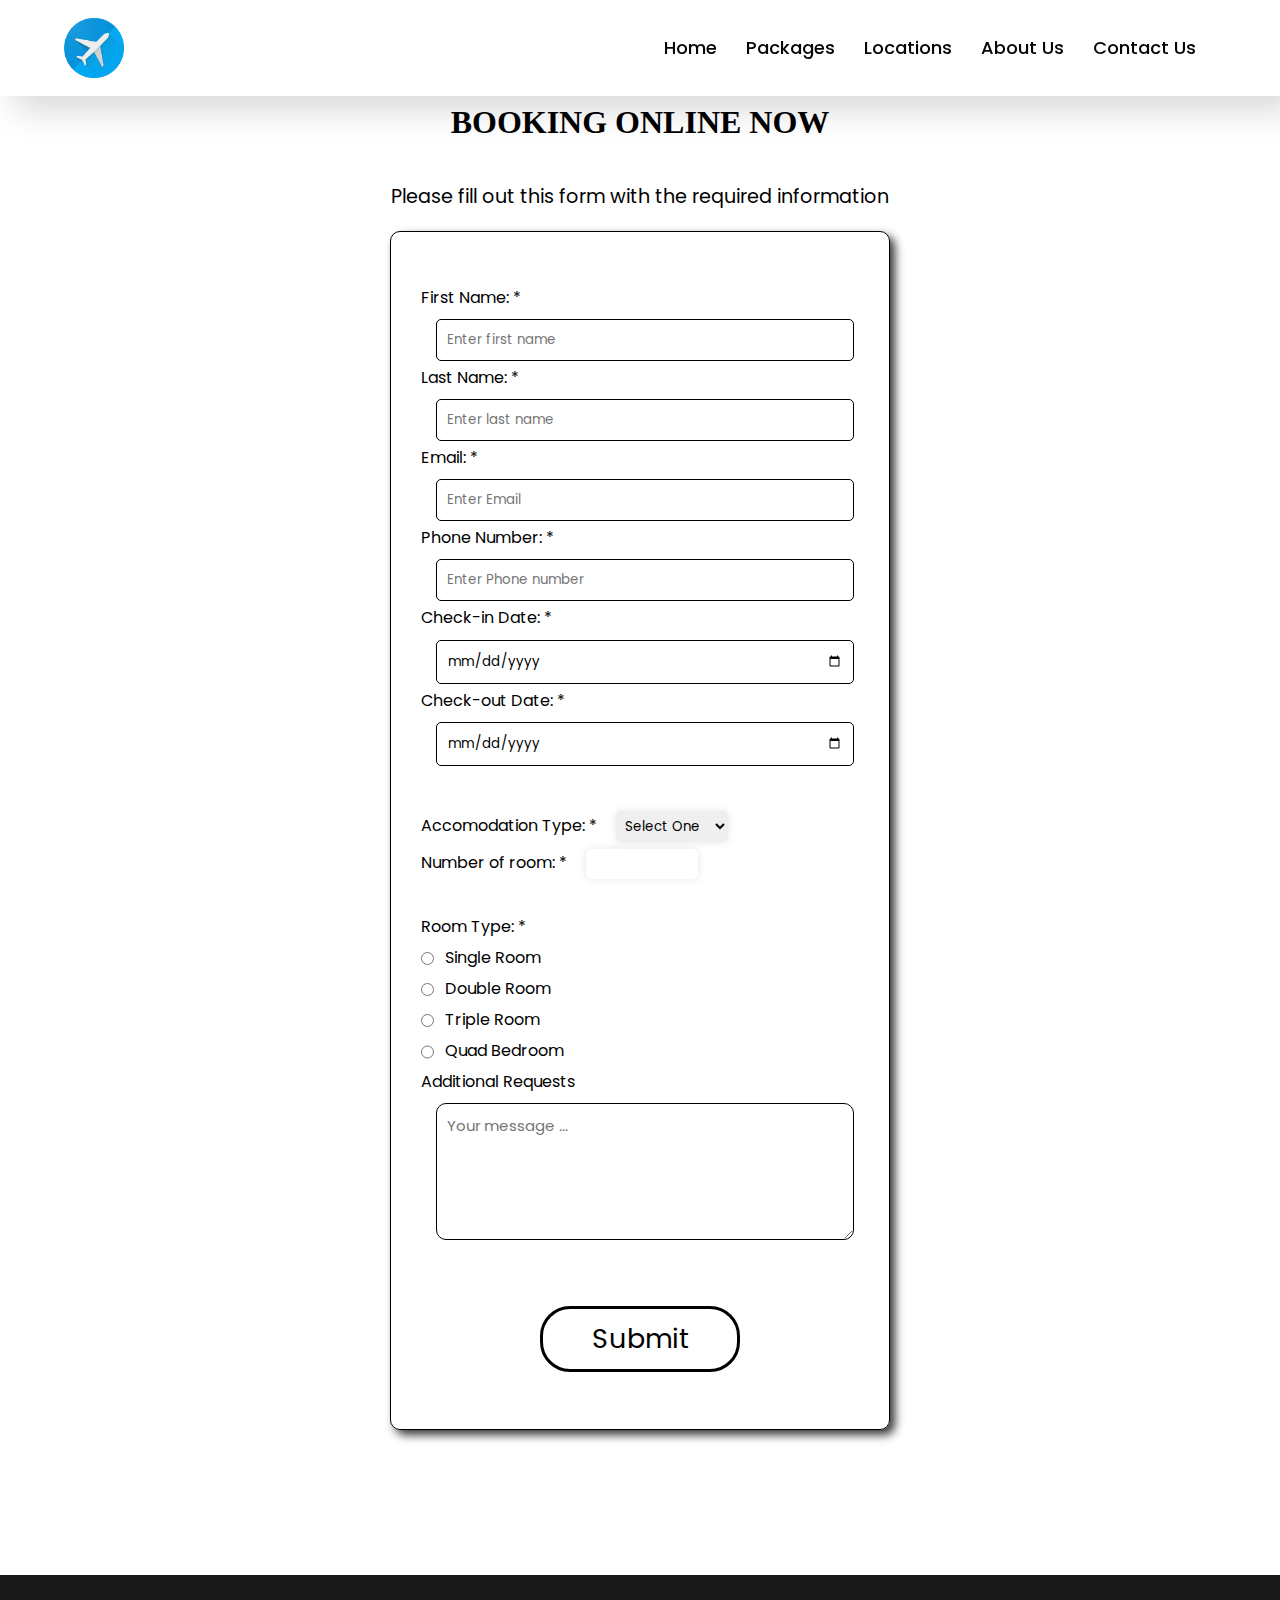
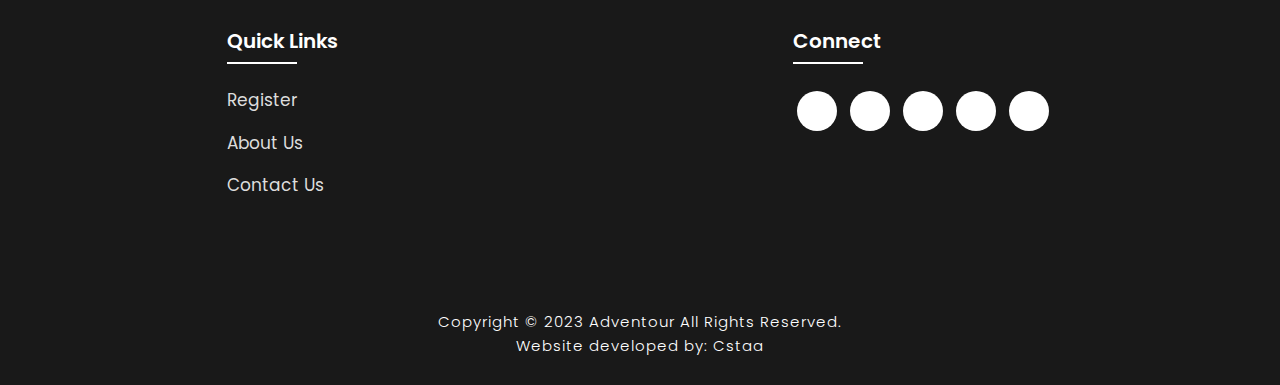
<file: booking.html>
<!DOCTYPE html>
<html lang="en">

<head>
    <meta charset="UTF-8" />
    <meta http-equiv="X-UA-Compatible" content="IE=edge" />
    <meta name="viewport" content="width=device-width, initial-scale=1.0" />
    <title>Register Here</title>
    <link rel="icon" href="logo.png" />
    <link rel="stylesheet" type="text/css" href="style.css" />
    <link rel="stylesheet" type="text/css" href="booking.css" />
    <link rel="preconnect" href="https://fonts.googleapis.com" />
    <link rel="preconnect" href="https://fonts.gstatic.com" crossorigin />
    <link
        href="https://fonts.googleapis.com/css2?family=Paytone+One&family=Poppins:wght@100;200;300;400;500;600;700;800;900&display=swap"
        rel="stylesheet" />
</head>

<body>
    <div>
        <nav>
            <img src="logo.png" class="logo" alt="Logo" title="FirstFlight Travels">
            <ul class="navbar">
                <li>
                    <a href="index.html">Home</a>
                    <a href="index.html">Packages</a>
                    <a href="index.html">Locations</a>
                    <a href="info.html">About Us</a>
                    <a href="contact.html">Contact Us</a>
                </li>
            </ul>
        </nav>
    </div>

    <div class="booking">
        <h1>Booking Online Now</h1>
        <p>Please fill out this form with the required information</p>
        <form action="">
            <fieldset>
                <label>First Name: *
                    <input type="text" class="data" name="firstname" placeholder="Enter first name" required /></label>
                <label>Last Name: *
                    <input type="text" name="lastname" placeholder="Enter last name" required />
                </label>
                <label>Email: *
                    <input type="email" name="email" placeholder="Enter Email" required />
                </label>
                <label>Phone Number: *
                    <input type="text" name="phone" placeholder="Enter Phone number" required />
                </label>

                <label>Check-in Date: *
                    <input type="date" name="check-in-date" required />
                </label>
                <label>Check-out Date: *
                    <input type="date" name="check-out-date" required />
                </label>
            </fieldset>
            <fieldset>
                <label> Accomodation Type: *
                    <select name="accomodation" id="accomodation">
                        <option value="">Select One</option>
                        <option value="1">Hotel</option>
                        <option value="2">Self-Catered</option>
                        <option value="3">Hostel</option>
                        <option value="4">Guesthouse</option>
                    </select>
                </label><br>

                <label>Number of room: * <input type="number" name="age" min="1" max="120" class="room" /><br><br>
                    <label>Room Type: * <br>
                        <label>
                            <input type="radio" name="room-type" class="inline" /> Single Room
                        </label><br>
                        <label>
                            <input type="radio" name="room-type" class="inline" /> Double Room
                        </label><br>
                        <label>
                            <input type="radio" name="room-type" class="inline" /> Triple Room
                        </label><br>
                        <label>
                            <input type="radio" name="room-type" class="inline" /> Quad Bedroom
                        </label>
                    </label>
                </label><br>

                <label>Additional Requests
                    <textarea name="additional" rows="5" cols="30" placeholder="Your message ..."></textarea>
                </label>
            </fieldset>
            <input type="submit" value="Submit" ONCLICK="alert('Booked successfully! \nEnjoy your journey')" class="submit-btn" />
           
        </form>
    </div>
       
</body>

<section class="footer">
    <div class="foot">
        <div class="footer-content">
            <div class="footlinks">
                <h4>Quick Links</h4>
                <ul>
                    <li><a href="booking.html">Register</a></li>
                    <li><a href="info.html">About Us</a></li>
                    <li><a href="contact.html">Contact Us</a></li>
                </ul>
            </div>

            <div class="footlinks">
                <h4>Connect</h4>
                <div class="social">
                    <a href="https://www.facebook.com/chesdabi.chesdabi/?locale=id_ID" target="_blank"><i
                        class='bx bxl-facebook'></i></a>
                    <a href="https://www.instagram.com/csta13._/" target="_blank"><i
                        class='bx bxl-instagram'></i></a>
                    <a href="https://twitter.com/AbiiYT3" target="_blank"><i class='bx bxl-twitter'></i></a>
                    <a href="https://www.linkedin.com/in/cstaa/" target="_blank"><i
                        class='bx bxl-linkedin'></i></a>
                    <a href="https://github.com/Cstaa" target="_blank"><i class='bx bxl-github'></i></a>
                </div>
            </div>

        </div>
    </div>

    <div class="end">
        <p>Copyright © 2023 Adventour All Rights Reserved.<br>Website developed by: Cstaa</p>
    </div>
</section>

<script>
    let calendar = document.querySelector('.calendar')

    const month_names = ['January', 'February', 'March', 'April', 'May', 'June', 'July', 'August', 'September', 'October', 'November', 'December']

    isLeapYear = (year) => {
        return (year % 4 === 0 && year % 100 !== 0 && year % 400 !== 0) || (year % 100 === 0 && year % 400 === 0)
    }

    getFebDays = (year) => {
        return isLeapYear(year) ? 29 : 28
    }

    generateCalendar = (month, year) => {

        let calendar_days = calendar.querySelector('.calendar-days')
        let calendar_header_year = calendar.querySelector('#year')

        let days_of_month = [31, getFebDays(year), 31, 30, 31, 30, 31, 31, 30, 31, 30, 31]

        calendar_days.innerHTML = ''

        let currDate = new Date()
        if (month > 11 || month < 0) month = currDate.getMonth()
        if (!year) year = currDate.getFullYear()

        let curr_month = `${month_names[month]}`
        month_picker.innerHTML = curr_month
        calendar_header_year.innerHTML = year

        let first_day = new Date(year, month, 1)

        for (let i = 0; i <= days_of_month[month] + first_day.getDay() - 1; i++) {
            let day = document.createElement('div')
            if (i >= first_day.getDay()) {
                day.classList.add('calendar-day-hover')
                day.innerHTML = i - first_day.getDay() + 1
                day.innerHTML += `<span></span>
                                <span></span>
                                <span></span>
                                <span></span>`
                if (i - first_day.getDay() + 1 === currDate.getDate() && year === currDate.getFullYear() && month === currDate.getMonth()) {
                    day.classList.add('curr-date')
                }
            }
            calendar_days.appendChild(day)
        }
    }

    let month_list = calendar.querySelector('.month-list')

    month_names.forEach((e, index) => {
        let month = document.createElement('div')
        month.innerHTML = `<div data-month="${index}">${e}</div>`
        month.querySelector('div').onclick = () => {
            month_list.classList.remove('show')
            curr_month.value = index
            generateCalendar(index, curr_year.value)
        }
        month_list.appendChild(month)
    })

    let month_picker = calendar.querySelector('#month-picker')

    month_picker.onclick = () => {
        month_list.classList.add('show')
    }

    let currDate = new Date()

    let curr_month = {
        value: currDate.getMonth()
    }
    let curr_year = {
        value: currDate.getFullYear()
    }

    generateCalendar(curr_month.value, curr_year.value)

    document.querySelector('#prev-year').onclick = () => {
        --curr_year.value
        generateCalendar(curr_month.value, curr_year.value)
    }

    document.querySelector('#next-year').onclick = () => {
        ++curr_year.value
        generateCalendar(curr_month.value, curr_year.value)
    }
</script>

<script>
    var slideIndex = 1;
    showDivs(slideIndex);

    function plusDivs(n) {
        showDivs(slideIndex += n);
    }

    function showDivs(n) {
        var i;
        var x = document.getElementsByClassName("mySlides");
        if (n > x.length) {
            slideIndex = 1
        }
        if (n < 1) {
            slideIndex = x.length
        }
        for (i = 0; i < x.length; i++) {
            x[i].style.display = "none";
        }
        x[slideIndex - 1].style.display = "block";
    }
</script>
</body>

</html>
</file>
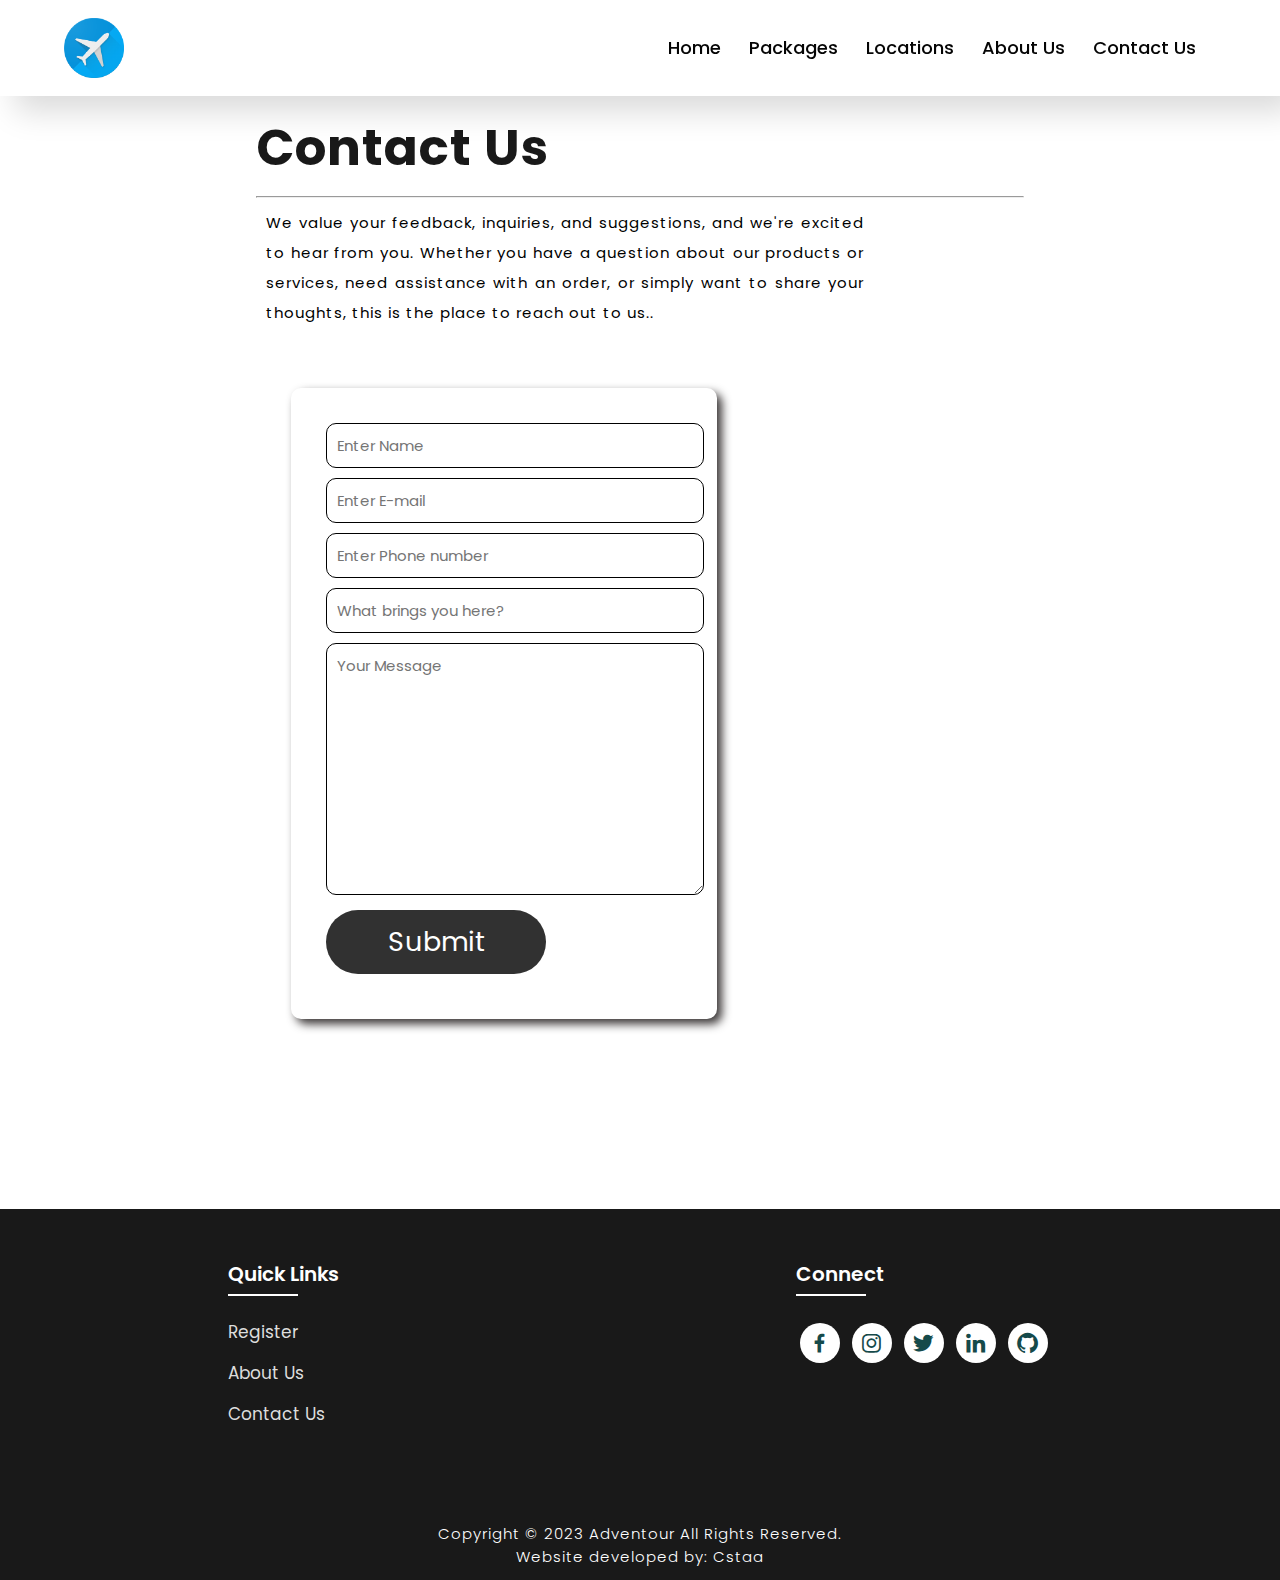
<file: contact.html>
<!DOCTYPE html>
<html lang="en">

<head>
    <meta charset="UTF-8">
    <meta http-equiv="X-UA-Compatible" content="IE=edge">
    <meta name="viewport" content="width=device-width, initial-scale=1.0">
    <title>Contact Us</title>
    <link rel="icon" href="logo.png">
    <link rel="stylesheet" type="text/css" href="style.css">
    <link rel="preconnect" href="https://fonts.googleapis.com">
    <link rel="preconnect" href="https://fonts.gstatic.com" crossorigin>
    <link
        href="https://fonts.googleapis.com/css2?family=Paytone+One&family=Poppins:wght@100;200;300;400;500;600;700;800;900&display=swap"
        rel="stylesheet">
    <link rel="stylesheet" href="https://unpkg.com/boxicons@latest/css/boxicons.min.css">

</head>

<body class="contactbody">
    <nav>
        <img src="logo.png" class="logo" alt="Logo" title="FirstFlight Travels">

        <ul class="navbar">
            <li>
                <a href="index.html">Home</a>
                <a href="index.html">Packages</a>
                <a href="index.html">Locations</a>
                <a href="info.html">About Us</a>
                <a href="contact.html">Contact Us</a>
            </li>
        </ul>

    </nav>

    <section class="contact">
        <h1>Contact <span>Us</span></h1>
        <hr>
        <p>We value your feedback, inquiries, and suggestions, and we're excited to hear from you. Whether you have
            a question about our products or services, need assistance with an order, or simply want to share your
            thoughts, this is the place to reach out to us..</p>
        <div class="contact-form">

            <form action="">
                <input type="text" name="myname" placeholder="Enter Name" required>
                <input type="email" name="email" placeholder="Enter E-mail" required>
                <input type="text" name="phone" placeholder="Enter Phone number" required>
                <input type="text" name="subject" placeholder="What brings you here?" required>
                <textarea name="message" cols="30" rows="10" placeholder="Your Message" required></textarea>
                <input type="submit" value="Submit" ONCLICK="alert('Thank you! \nYour response was submitted')" class="submit-btn">
            </form>
        </div>

    </section>

    <section class="footer">
        <div class="foot">
            <div class="footer-content">

                <div class="footlinks">
                    <h4>Quick Links</h4>
                    <ul>
                        <li><a href="booking.html">Register</a></li>
                        <li><a href="info.html">About Us</a></li>
                        <li><a href="contact.html">Contact Us</a></li>
                    </ul>
                </div>

                <div class="footlinks">
                    <h4>Connect</h4>
                    <div class="social">
                        <a href="https://www.facebook.com/chesdabi.chesdabi/?locale=id_ID" target="_blank"><i
                            class='bx bxl-facebook'></i></a>
                        <a href="https://www.instagram.com/csta13._/" target="_blank"><i
                            class='bx bxl-instagram'></i></a>
                        <a href="https://twitter.com/AbiiYT3" target="_blank"><i class='bx bxl-twitter'></i></a>
                        <a href="https://www.linkedin.com/in/cstaa/" target="_blank"><i
                            class='bx bxl-linkedin'></i></a>
                        <a href="https://github.com/Cstaa" target="_blank"><i class='bx bxl-github'></i></a>
                    </div>
                </div>

            </div>
        </div>

        <div class="end">
            <p>Copyright © 2023 Adventour All Rights Reserved.<br>Website developed by: Cstaa</p>
        </div>
    </section>

</body>

</html>
</file>
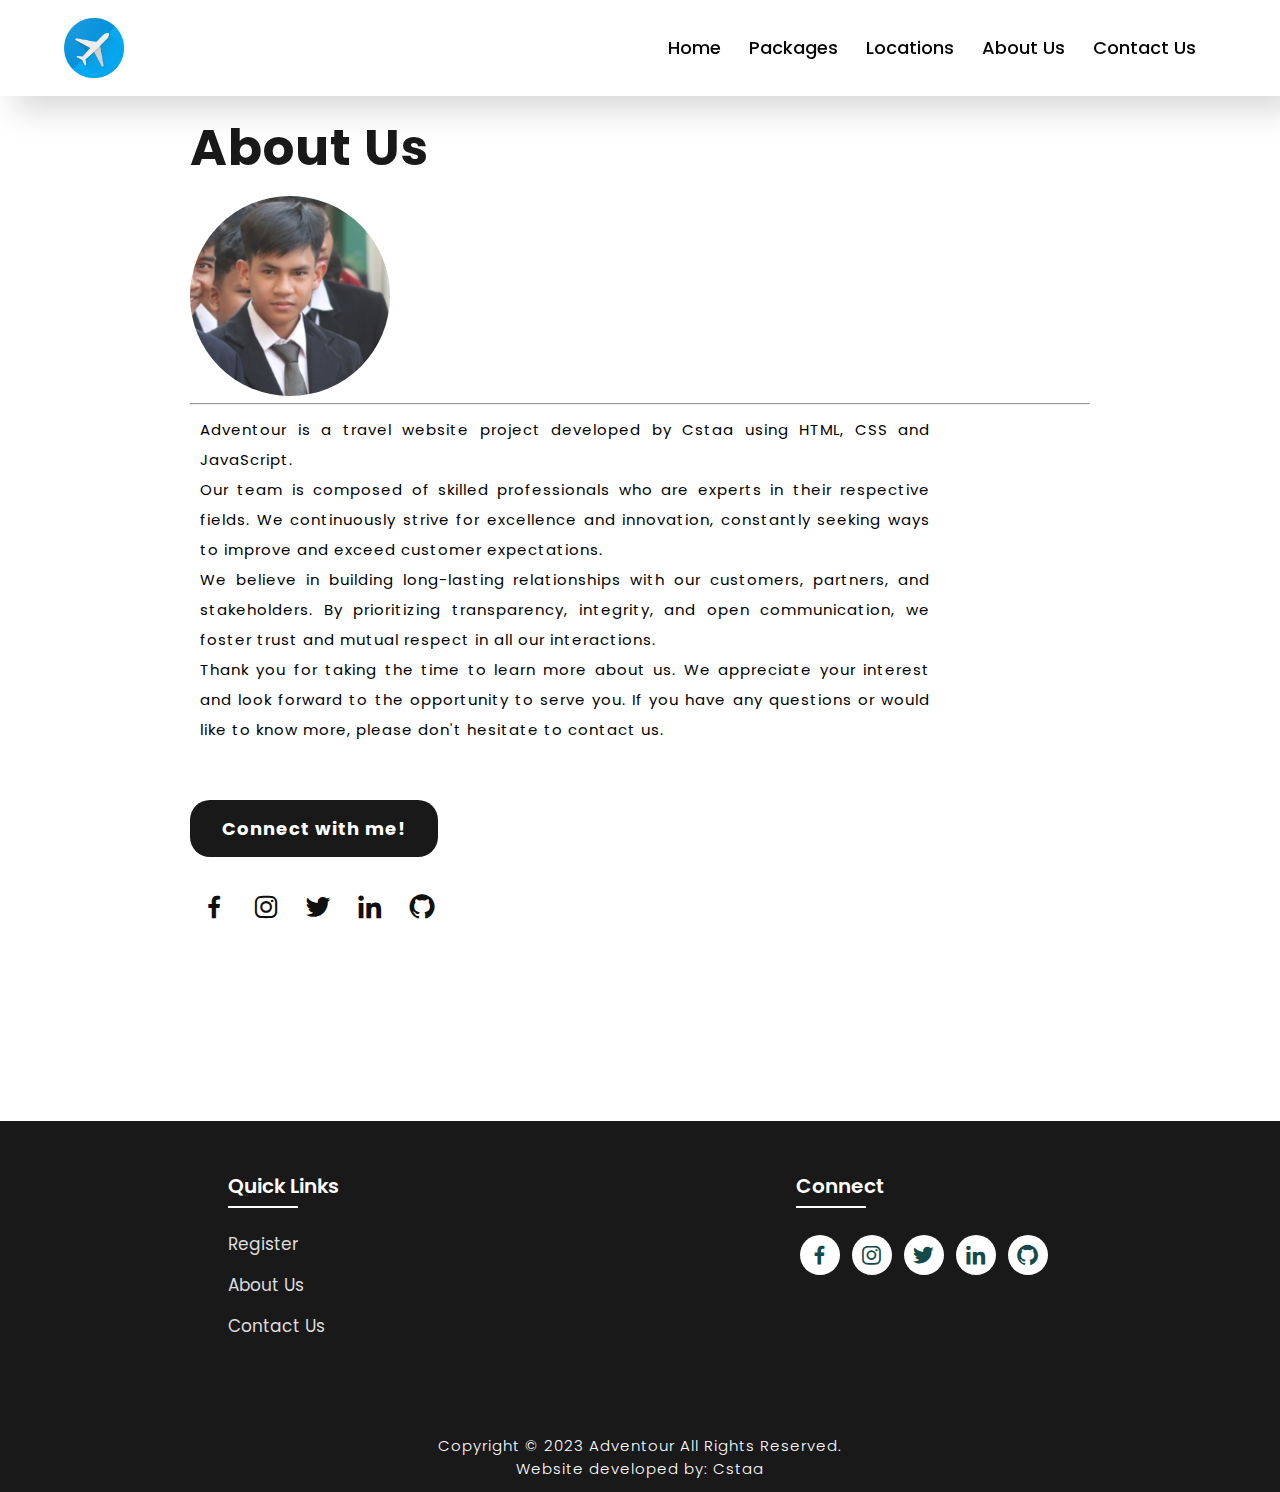
<file: info.html>
<!DOCTYPE html>
<html lang="en">

<head>
    <meta charset="UTF-8">
    <meta http-equiv="X-UA-Compatible" content="IE=edge">
    <meta name="viewport" content="width=device-width, initial-scale=1.0">
    <title>About Us</title>
    <link rel="icon" href="logo.png">
    <link rel="stylesheet" type="text/css" href="style.css">
    <link rel="preconnect" href="https://fonts.googleapis.com">
    <link rel="preconnect" href="https://fonts.gstatic.com" crossorigin>
    <link
        href="https://fonts.googleapis.com/css2?family=Paytone+One&family=Poppins:wght@100;200;300;400;500;600;700;800;900&display=swap"
        rel="stylesheet">
    <link rel="stylesheet" href="https://unpkg.com/boxicons@latest/css/boxicons.min.css">

</head>

<body class="aboutbody">
    <nav>
        <img src="logo.png" class="logo" alt="Logo" title="FirstFlight Travels">

        <ul class="navbar">
            <li>
                <a href="index.html">Home</a>
                <a href="index.html">Packages</a>
                <a href="index.html">Locations</a>
                <a href="info.html">About Us</a>
                <a href="contact.html">Contact Us</a>
            </li>
        </ul>
    </nav>

    <section class="about">
        <div class="main">
            <div class="abt-text">
                <h1>About <span>Us</span></h1>
                <img src="New Project 29 [2C1334A].png" alt="Admin">
                <hr>
                <p>Adventour is a travel website project developed by Cstaa using HTML, CSS and JavaScript.<br>
                    Our team is composed of skilled professionals who are experts in their respective fields. We
                    continuously
                    strive for excellence and innovation, constantly seeking ways to improve and exceed customer
                    expectations. <br>
                    We believe in building long-lasting relationships with our customers, partners, and stakeholders. By
                    prioritizing transparency, integrity, and open communication, we foster trust and mutual respect in
                    all our interactions.
                    <br>
                    Thank you for taking the time to learn more about us. We appreciate your interest and look forward
                    to the opportunity to serve you. If you have any questions or would like to know more, please don't
                    hesitate to contact us.
                </p>
                <a href="https://www.linkedin.com/in/amit-kumar-singh-475b36212/" class="connectbtn"
                    target="_blank">Connect with me!</a>

                <div class="connect-section">

                    <div class="social-icons">
                        <a href="https://www.facebook.com/chesdabi.chesdabi/?locale=id_ID" target="_blank"><i
                            class='bx bxl-facebook'></i></a>
                        <a href="https://www.instagram.com/csta13._/" target="_blank"><i
                            class='bx bxl-instagram'></i></a>
                        <a href="https://twitter.com/AbiiYT3" target="_blank"><i class='bx bxl-twitter'></i></a>
                        <a href="https://www.linkedin.com/in/cstaa/" target="_blank"><i
                            class='bx bxl-linkedin'></i></a>
                        <a href="https://github.com/Cstaa" target="_blank"><i class='bx bxl-github'></i></a>
                    </div>

                </div>
            </div>
        </div>
    </section>

    <section class="footer">
        <div class="foot">
            <div class="footer-content">

                <div class="footlinks">
                    <h4>Quick Links</h4>
                    <ul>
                        <li><a href="booking.html">Register</a></li>
                        <li><a href="info.html">About Us</a></li>
                        <li><a href="contact.html">Contact Us</a></li>
                    </ul>
                </div>

                <div class="footlinks">
                    <h4>Connect</h4>
                    <div class="social">
                        <a href="https://www.facebook.com/chesdabi.chesdabi/?locale=id_ID" target="_blank"><i
                            class='bx bxl-facebook'></i></a>
                        <a href="https://www.instagram.com/csta13._/" target="_blank"><i
                            class='bx bxl-instagram'></i></a>
                        <a href="https://twitter.com/AbiiYT3" target="_blank"><i class='bx bxl-twitter'></i></a>
                        <a href="https://www.linkedin.com/in/cstaa/" target="_blank"><i
                            class='bx bxl-linkedin'></i></a>
                    <a href="https://github.com/Cstaa" target="_blank"><i class='bx bxl-github'></i></a>
                    </div>
                </div>

            </div>
        </div>

        <div class="end">
            <p>Copyright © 2023 Adventour All Rights Reserved.<br>Website developed by: Cstaa</p>
        </div>
    </section>

</body>

</html>
</file>
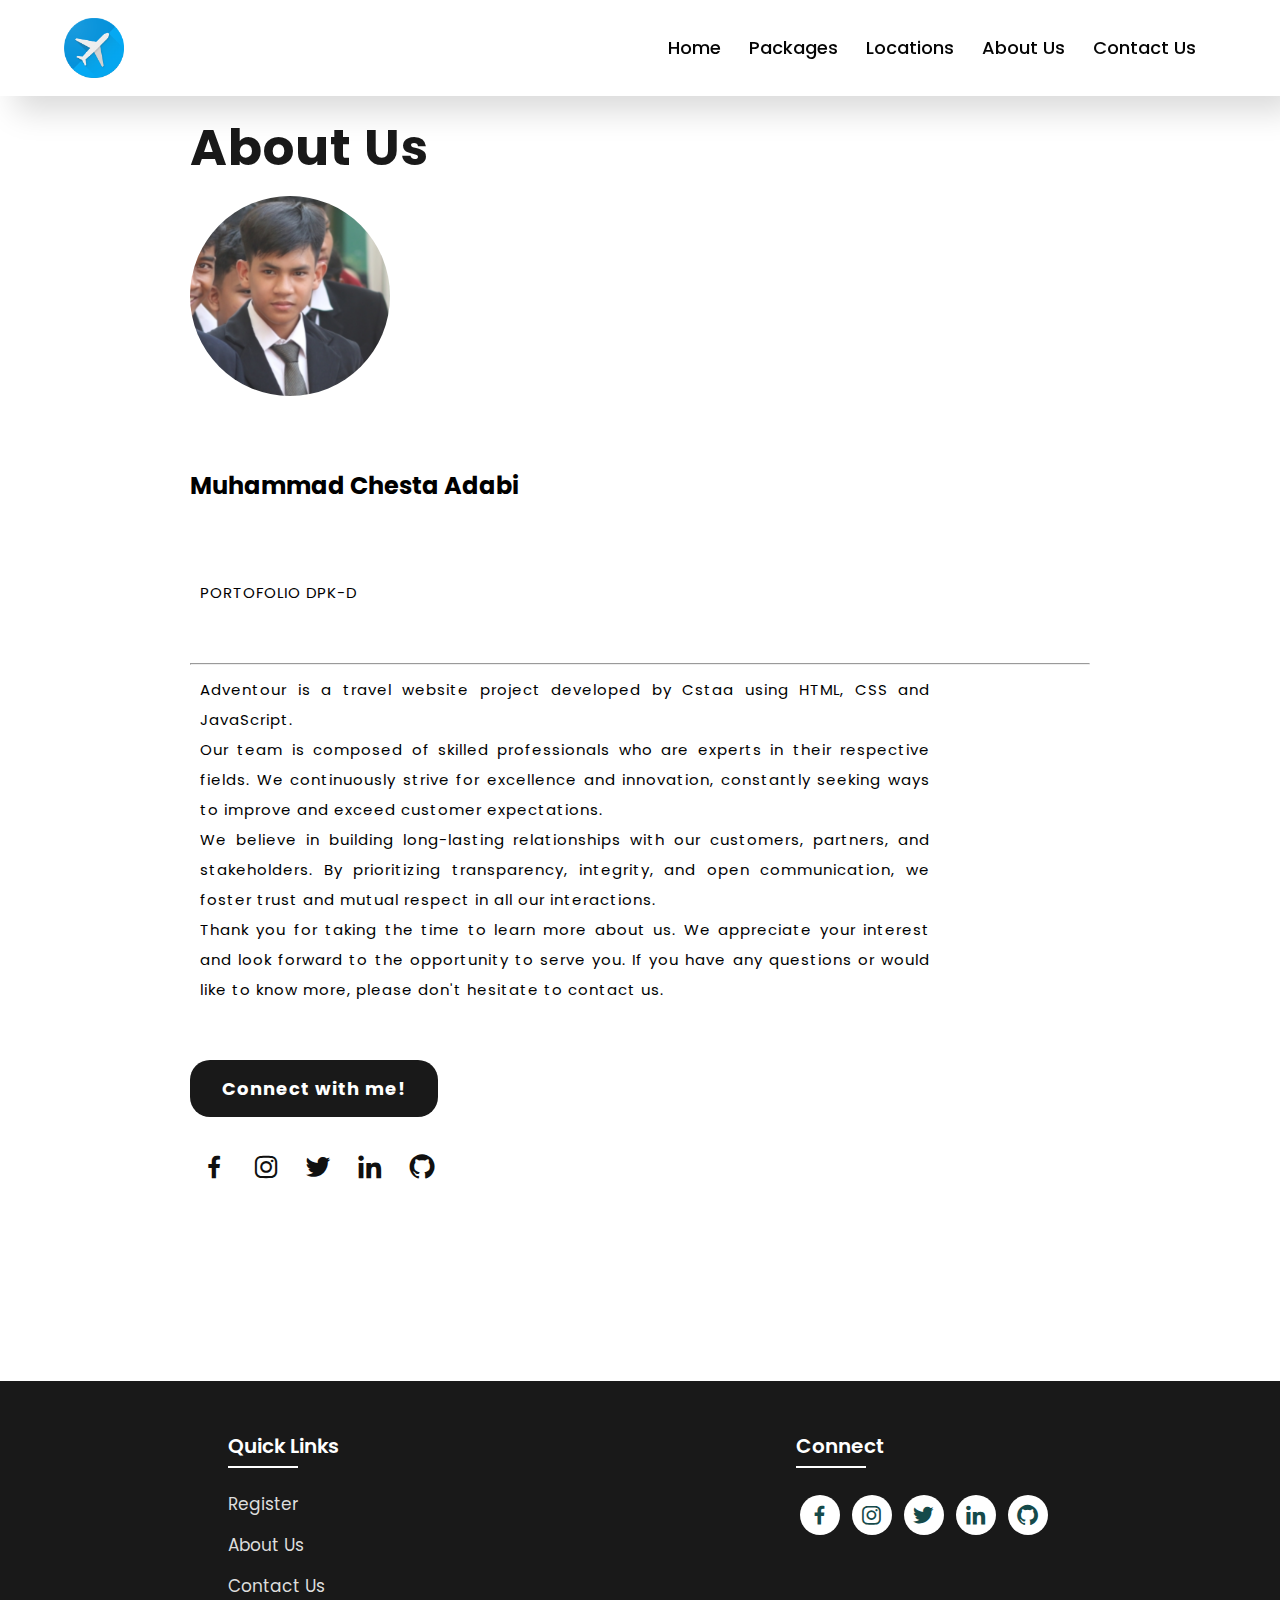
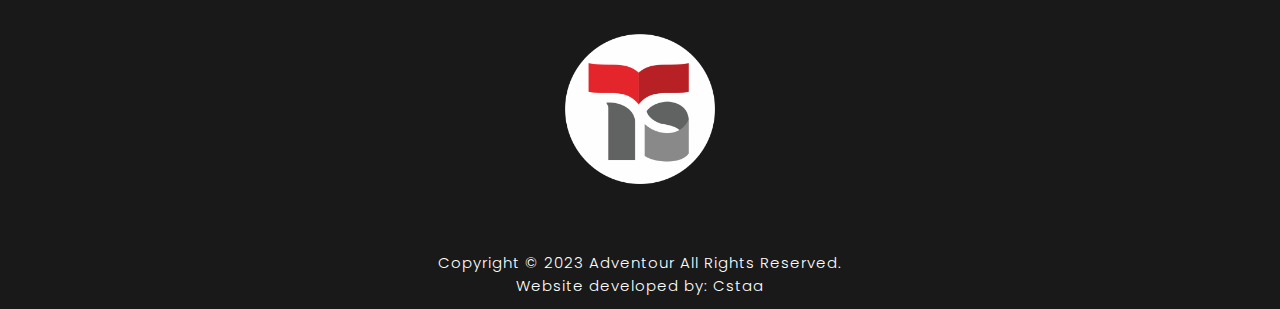
<file: locations.html>
<!DOCTYPE html>
<html lang="en">

<head>
    <meta charset="UTF-8">
    <meta http-equiv="X-UA-Compatible" content="IE=edge">
    <meta name="viewport" content="width=device-width, initial-scale=1.0">
    <title>About Us</title>
    <link rel="icon" href="logo.png">
    <link rel="stylesheet" type="text/css" href="style.css">
    <link rel="preconnect" href="https://fonts.googleapis.com">
    <link rel="preconnect" href="https://fonts.gstatic.com" crossorigin>
    <link
        href="https://fonts.googleapis.com/css2?family=Paytone+One&family=Poppins:wght@100;200;300;400;500;600;700;800;900&display=swap"
        rel="stylesheet">
    <link rel="stylesheet" href="https://unpkg.com/boxicons@latest/css/boxicons.min.css">

</head>

<body class="aboutbody">
    <nav>
        <img src="logo.png" class="logo" alt="Logo" title="FirstFlight Travels">

        <ul class="navbar">
            <li>
                <a href="index.html">Home</a>
                <a href="index.html">Packages</a>
                <a href="index.html">Locations</a>
                <a href="info.html">About Us</a>
                <a href="contact.html">Contact Us</a>
            </li>
        </ul>
    </nav>

    <section class="about">
        <div class="main">
            <div class="abt-text">
                <h1>About <span>Us</span></h1>
                <img src="New Project 29 [2C1334A].png" alt="Admin">
                <p><h2>Muhammad Chesta Adabi</h2></p>
                <p>PORTOFOLIO DPK-D</p>
                <hr>
                <p>Adventour is a travel website project developed by Cstaa using HTML, CSS and JavaScript.<br>
                    Our team is composed of skilled professionals who are experts in their respective fields. We
                    continuously
                    strive for excellence and innovation, constantly seeking ways to improve and exceed customer
                    expectations. <br>
                    We believe in building long-lasting relationships with our customers, partners, and stakeholders. By
                    prioritizing transparency, integrity, and open communication, we foster trust and mutual respect in
                    all our interactions.
                    <br>
                    Thank you for taking the time to learn more about us. We appreciate your interest and look forward
                    to the opportunity to serve you. If you have any questions or would like to know more, please don't
                    hesitate to contact us.
                </p>
                
                <a href="https://www.linkedin.com/in/cstaa/" class="connectbtn"
                    target="_blank">Connect with me!</a>

                <div class="connect-section">

                    <div class="social-icons">
                        <a href="https://www.facebook.com/chesdabi.chesdabi/?locale=id_ID" target="_blank"><i
                            class='bx bxl-facebook'></i></a>
                        <a href="https://www.instagram.com/csta13._/" target="_blank"><i
                            class='bx bxl-instagram'></i></a>
                        <a href="https://twitter.com/AbiiYT3" target="_blank"><i class='bx bxl-twitter'></i></a>
                        <a href="https://www.linkedin.com/in/cstaa/" target="_blank"><i
                            class='bx bxl-linkedin'></i></a>
                        <a href="https://github.com/Cstaa" target="_blank"><i class='bx bxl-github'></i></a>
                    </div>
                </div>
            </div>
        </div>
    </section>

    <section class="footer">
        <div class="foot">
            <div class="footer-content">

                <div class="footlinks">
                    <h4>Quick Links</h4>
                    <ul>
                        <li><a href="booking.html">Register</a></li>
                        <li><a href="info.html">About Us</a></li>
                        <li><a href="contact.html">Contact Us</a></li>
                    </ul>
                </div>

                <div class="footlinks">
                    <h4>Connect</h4>
                    <div class="social">
                        
                        <a href="https://www.facebook.com/chesdabi.chesdabi/?locale=id_ID" target="_blank"><i
                            class='bx bxl-facebook'></i></a>
                        <a href="https://www.instagram.com/csta13._/" target="_blank"><i
                            class='bx bxl-instagram'></i></a>
                        <a href="https://twitter.com/AbiiYT3" target="_blank"><i class='bx bxl-twitter'></i></a>
                        <a href="https://www.linkedin.com/in/cstaa/" target="_blank"><i
                            class='bx bxl-linkedin'></i></a>
                        <a href="https://github.com/Cstaa" target="_blank"><i class='bx bxl-github'></i></a>
                        
                    </div>
                </div>

            </div>
        </div>
                    <center><img src="logo-telkom-schools-bundar-1024x1024.png" width="150" height="150" alt="Schools"></center>
        <div class="end">
            <p>Copyright © 2023 Adventour All Rights Reserved.<br>Website developed by: Cstaa</p>
        </div>
    </section>
</body>
</html>
</file>
<file: style.css>
* {
    padding: 0;
    margin: 0;
    box-sizing: border;
    font-family: "Poppins", sans-serif;
    text-decoration: none;
    list-style: none;
    scroll-behavior: smooth;
  }
  
  .banner {
    width: 100%;
    height: 100vh;
    overflow: hidden;
    display: flex;
    justify-content: center;
    align-items: center;
  }
  
  .banner video {
    position: absolute;
    top: 0;
    left: 0;
    object-fit: cover;
    width: 100%;
    height: 100%;
    pointer-events: none;
  }
  
  .content {
    position: relative;
    z-index: 1;
    width: 100%;
    height: 100vh;
    background-image: linear-gradient(rgba(1, 0, 5, 0.3), rgba(4, 1, 17, 0.3));
  }
  
  nav {
    width: 100%;
    position: fixed;
    background: white;
    box-shadow: 15px 15px 30px rgba(0, 0, 0, 15%);
    display: flex;
    align-items: center;
    justify-content: space-between;
  }
  
  .material-symbols-outlined {
    font-variation-settings: "FILL" 0, "wght" 400, "GRAD" 0, "opsz" 48;
  }
  
  nav .logo {
    display: flex;
    width: 60px;
    margin: 2vh;
    margin-left: 5%;
  }
  
  nav ul li {
    list-style: none;
    display: inline-block;
    margin-left: 40px;
  }
  
  .navbar {
    display: block;
    margin-right: 8vh;
  }
  
  .navbar a {
    color: rgb(5, 5, 5);
    font-size: 18px;
    padding: 15px 12px;
    border-radius: 4px;
    font-weight: 500;
    text-decoration: none;
    transition: ease 0.4s;
  }
  
  .icons {
    background-color: #101010;
  }
  
  .material-symbols-outlined {
    font-variation-settings: "FILL" 0, "wght" 400, "GRAD" 0, "opsz" NaN;
  }
  
  nav ul li a {
    text-decoration: none;
    color: rgb(255, 255, 255);
    font-size: 17px;
  }
  
  .title {
    text-decoration: none;
    font-size: 4vh;
    color: rgb(255, 255, 255);
    padding: 14px 17px;
    margin-top: 25vh;
    text-align: center;
    vertical-align: center;
  }
  
  .title h1 {
    font-size: 10vh;
    text-shadow: 2px black;
    transition: ease 0.3s;
  }
  
  .title h1:hover {
    color: transparent;
    -webkit-text-stroke: 1px white;
  }
  
  .material-symbols-outlined {
    font-variation-settings: "FILL" 0, "wght" 400, "GRAD" 0, "opsz" 20;
  }
  
  .button {
    display: inline-block;
    position: static;
    font-size: 12px;
    padding: 10px 30px;
    color: rgb(21, 74, 74);
    box-shadow: -1px 3px 3px 0 rgba(80, 80, 80, 0.2);
    background-color: white;
    border-radius: 20px;
    text-decoration: none;
    flex-wrap: wrap;
    transition: all 0.3ms ease;
  }
  
  .button:hover {
    color: white;
    background-color: #d9d4d4;
    box-shadow: -1px 6px 10px 0 rgba(120, 60, 20, 0.2);
    padding: 10px 30px;
  }
  
  .text h2 {
    font-size: 40px;
    font-weight: 650;
    margin-top: 40px;
    margin-bottom: 10px;
    line-height: 2;
    text-align: center;
  }
  
  .rowitems {
    display: grid;
    grid-template-columns: repeat(auto-fit, minmax(100px, auto));
    gap: 85px;
    align-items: center;
    text-align: center;
    margin-top: 5px;
    margin-left: 350px;
    margin-right: 350px;
    margin-bottom: 1px;
    gap: 2px;
  }
  
  .container-box {
    border: 1px solid #d3d3d3;
    border-radius: 5px;
    padding: 10px;
    transition: all 0.7s ease 0s;
    cursor: pointer;
  }
  
  .container-image img {
    height: 50px;
    width: 50px;
    padding: 10px;
    margin-bottom: 15px;
  }
  
  .container-box h4 {
    font-size: 20px;
    margin-bottom: 5px;
    font-weight: 550;
  }
  
  .container-box p {
    font-size: 16px;
    color: #808080;
  }
  
  .container-box:hover {
    transform: translateX(3px);
    box-shadow: 5px 20px 50px rgba(78, 78, 78, 0.1);
    border: 1px solid transparent;
    border-radius: 0px;
  }
  
  .package {
    display: grid;
    padding: 10px;
    gap: 2px;
  }
  
  .package2 {
    display: grid;
    padding: 10px;
    gap: 0px;
  }
  
  .package-title {
    text-align: center;
  }
  
  .package-title h2 {
    font-size: 30px;
    font-weight: 650;
    padding-bottom: 10px;
    line-height: 2;
  }
  
  .package-content {
    border-radius: 15px;
    padding: 25px;
    padding-right: 50px;
    display: flex;
    background: linear-gradient(#445056, #47addd 45%, #fff 45%, #fff 100%);
    box-shadow: 10px 10px 15px #3b3737;
    margin-top: 5px;
    margin-left: 149px;
    margin-right: 149px;
    margin-bottom: 1px;
    gap: 15px;
  }
  
  .package2-content {
    border-radius: 15px;
    padding: 25px;
    padding-right: 50px;
    display: flex;
    background: linear-gradient(#445056, #47addd 45%, #fff 45%, #fff 100%);
    box-shadow: 10px 10px 15px #3b3737;
    margin-top: 5px;
    margin-left: 149px;
    margin-right: 149px;
    margin-bottom: 1px;
    gap: 15px;
  }
  
  .pack4-content {
    background-color: #fdf5f5;
    border-radius: 5px;
    background-image: url("https://akam.cdn.jdmagicbox.com/images/icontent/flight/landing-page_3jan-2x.png");
    padding: 25px;
    padding-right: 50px;
    display: flex;
    margin-top: 5px;
    margin-left: 199px;
    margin-right: 199px;
    margin-bottom: 1px;
    gap: 15px;
  }
  
  .pack5-content {
    background-color: #fdf5f5;
    border-radius: 15px;
    background-image: url("https://images.pexels.com/photos/1122640/pexels-photo-1122640.jpeg?auto=compress&cs=tinysrgb&w=1260&h=750&dpr=1");
    box-shadow: 10px 10px 15px #3b3737;
    padding: 25px;
    padding-right: 50px;
    display: flex;
    margin-top: 5px;
    margin-left: 149px;
    margin-right: 149px;
    margin-bottom: 1px;
    gap: 15px;
  }
  
  .text-block {
    margin-bottom: 40px;
    color: #fff;
    position: absolute;
    margin-bottom: 150px;
    text-align: left;
  }
  
  .image {
    margin-top: 50px;
    position: relative;
    transition: all 0.3s cubic-bezier(0.445, 0.05, 0.55, 0.95);
    cursor: pointer;
    filter: brightness(95%);
  }
  
  .image img {
    width: 100%;
    height: 200px;
    border-radius: 15px;
  }
  
  .image h3 {
    color: white;
    position: absolute;
    font-size: 15px;
    font-weight: 500;
    text-align: center;
    bottom: 10px;
    right: 25px;
  }
  
  .image:hover {
    filter: brightness(120%);
    transform: scale(1.03);
  }
  
  .btn {
    display: inline-block;
    padding: 10px;
    width: 140px;
    font-weight: 500px;
    color: rgb(0, 0, 0);
    background-color: whitesmoke;
    margin-top: 30px;
    border-radius: 10px;
    transition: ease 0.3s;
  }
  .btn a{
    font-size: medium;
    font-weight: 600;
  color: black;
  }
  .btn:hover{
    box-shadow: 5px 5px 10px #3b3737;
  }
  
  .location-content {
    display: flex;
    justify-content: space-around;
    flex-wrap: wrap;
  }
  
  .col-content {
    position: relative;
    filter: brightness(95%);
    transition: all 0.3s cubic-bezier(0.445, 0.05, 0.55, 0.95);
  }
  
  .col-content img {
    margin-bottom: 10px;
    height: 300px;
    border-radius: 27px;
    width: 100%;
  }
  
  .col-content h5 {
    position: absolute;
    font-size: 15px;
    color: white;
    font-weight: 500;
    left: 20px;
    bottom: 105px;
    cursor: pointer;
  }
  
  .col-content p {
    position: absolute;
    font-size: 10px;
    color: white;
    left: 20px;
    bottom: 80px;
    cursor: pointer;
  }
  
  .col-content:hover {
    filter: brightness(120%);
    transform: scale(1.03);
    cursor: pointer;
  }
  
  .newsletter {
    display: flex;
    flex-wrap: wrap;
    align-items: center;
    justify-content: space-around;
  }
  
  .newstext h2 {
    margin-top: 100px;
    font-size: 38px;
  }
  
  .newstext p {
    font-size: 20px;
    color: #4c4c4c;
  }
  
  .newsletter form {
    margin-top: 100px;
    width: 100%;
    position: relative;
  }
  
  .newsletter form input:first-child {
    display: inline-block;
    width: 300px;
    font-size: 17px;
    outline: none;
    border: none;
    border-radius: 20px;
    padding: 20px 150px 20px 30px;
    box-shadow: 5px 10px 30px rgb(85 85 85 / 20%);
  }
  
  .newsletter form input:last-child {
    display: inline-block;
    position: absolute;
    outline: none;
    border: 2px solid transparent;
    border-radius: 20px;
    color: white;
    background-color: #191919;
    padding: 14px 30px;
    cursor: pointer;
    font-size: 17px;
    font-weight: 450;
    top: 6px;
    right: 6px;
    transition: ease 0.3s;
  }
  
  .newsletter form input:last-child:hover {
    border: 2px solid rgb(21, 74, 74);
    background-color: white;
    color: rgb(21, 74, 74);
  }
  
  .footer {
    background: inherit;
    margin-top: 80px;
    background-color: #191919;
  }
  
  .foot {
    padding: 20px 0;
  }
  
  .footer-content {
    display: flex;
    flex-wrap: wrap;
    justify-content: space-around;
  }
  
  .footlinks h4 {
    margin-top: 30px;
    font-size: 20px;
    font-weight: 600;
    color: white;
    margin-bottom: 30px;
    position: relative;
  }
  
  .footlinks h4::before {
    content: "";
    position: absolute;
    height: 2px;
    width: 70px;
    left: 0;
    bottom: -7px;
    background: white;
  }
  
  .footlinks ul li {
    margin-bottom: 15px;
  }
  
  .footlinks ul li a {
    font-size: 17px;
    color: #dddddd;
    display: block;
    transition: ease 0.3s;
  }
  
  .footlinks ul li a:hover {
    transform: translate(6px);
    color: white;
  }
  
  .social a {
    font-size: 25px;
    margin: 4px;
    height: 40px;
    width: 40px;
    color: rgb(21, 74, 74);
    background-color: white;
    display: inline-flex;
    justify-content: center;
    align-items: center;
    border-radius: 20px;
    transition: ease 0.3s;
  }
  
  .social a:hover {
    transform: scale(1.2);
  }
  
  .end {
    text-align: center;
    padding-top: 60px;
    padding-bottom: 12px;
  }
  
  .end p {
    font-size: 15px;
    color: white;
    letter-spacing: 1px;
    font-weight: 300;
  }
  
  .aboutbody {
    background-color: white;
  }
  
  .about {
    width: 100%;
    padding: 110px 0px;
  }
  
  .about img {
    position: static;
    border-radius: 55%;
    height: auto;
    width: 200px;
  }
  
  .abt-text {
    width: 900px;
  }
  
  .abt-text h1 {
    font-size: 50px;
    color: #191919;
    margin-bottom: 10px;
    letter-spacing: 1px;
  }
  
  .abt-text h1 span {
    letter-spacing: 1px;
  }
  
  .abt-text p {
    padding: 10px;
    margin-right: 150px;
    text-align: justify;
    color: black;
    font-size: 15px;
    margin-bottom: 45px;
    line-height: 30px;
    letter-spacing: 1px;
  }
  
  .main {
    width: 1130px;
    max-width: 95%;
    margin: 0 auto;
    display: flex;
    align-items: center;
    justify-content: space-around;
  }
  
  .connectbtn {
    display: inline-block;
    background-color: #191919;
    font-size: 18px;
    color: white;
    font-weight: bold;
    padding: 13px 30px;
    border-radius: 20px;
    transition: ease 0.4s;
    border: 2px solid transparent;
    letter-spacing: 1px;
  }
  
  .connectbtn:hover {
    background-color: transparent;
    font-size: 18px;
    color: #191919;
    font-weight: bold;
    border: 2px solid green;
  }
  
  .connect-section {
    margin-top: 26px;
  }
  
  .social-icons a {
    height: 40px;
    width: 40px;
    margin: 4px;
    font-size: 30px;
    color: #101010;
    background-color: white;
    border-radius: 20px;
    display: inline-flex;
    justify-content: center;
    align-items: center;
    transition: ease 0.3s;
  }
  
  .social-icons a:hover {
    transform: scale(1.2);
  }
  
  .contactbody {
    background-color: white;
    background-repeat: no-repeat;
    background-size: cover;
  }
  
  .contact {
    padding: 110px 20%;
    height: 100%;
    min-height: 100vh;
  }
  
  .contact h1 {
    text-decoration: wavy;
    font-size: 50px;
    color: #191919;
    margin-bottom: 10px;
    letter-spacing: 1px;
  }
  
  .contact h1 span {
    letter-spacing: 1px;
  }
  
  .contact p {
    padding: 10px;
    margin-right: 150px;
    text-align: justify;
    color: black;
    font-size: 15px;
    margin-bottom: 45px;
    line-height: 30px;
    letter-spacing: 1px;
  }
  
  .contact-form {
    grid-template-columns: auto auto auto;
    gap: 5%;
    padding: 35px;
    margin-top: 50px;
    margin-left: 35px;
    border-radius: 10px;
    font-size: 12px;
    color: black;
    background-color: white;
    box-shadow: 5px 5px 10px #3b3737;
    margin-right: 40%;
  }
  
  .contact-form form input,
  form textarea {
    width: 100%;
    padding: 10px;
    border: 1px solid black;
    outline: none;
    font-size: 15px;
    color: black;
    margin-bottom: 10px;
    border-radius: 10px;
  }
  
  .contact-form form .submit-btn {
    display: inline-block;
    background-color: #313131;
    font-size: 27px;
    color: white;
    font-weight: 600px;
    border: 2px solid transparent;
    border-radius: 40px;
    width: 220px;
    cursor: pointer;
    transition: ease 0.2s;
  }
  
  .contact-form form .submit-btn:hover {
    border: 2px solid green;
    font-size: 27px;
    color: #191919;
    font-weight: 600px;
    background-color: transparent;
  }
</file>
<file: booking.css>
* {
    padding: 0;
    margin: 0;
    box-sizing: border-box;
}

body {
    margin: 0;
    background-repeat: no-repeat;
    background-size: cover;
    font-family: 'Open Sans', sans-serif;
    font-size: 1.2rem;
    line-height: 1.618;
    font-family: sans-serif;
}

.booking{
    padding: 65px;
}

:root {
    --dark-body: #4d4c5a;
    --dark-main: #141529;
    --dark-second: #79788c;
    --dark-hover: #323048;
    --dark-text: #f8fbff;
    --light-body: #f3f8fe;
    --light-main: #fdfdfd;
    --light-second: #c3c2c8;
    --light-hover: #edf0f5;
    --light-text: #151426;
    --blue: #007497;
    --white: #fff;
    --shadow: rgba(100, 100, 111, 0.2) 0px 7px 29px 0px;
    --font-family: cursive;
}

.light {
    --bg-body: var(--light-body);
    --bg-main: var(--light-main);
    --bg-second: var(--light-second);
    --color-hover: var(--light-hover);
    --color-txt: var(--light-text);
}

@import url('https://fonts.googleapis.com/css2?family=Merriweather&family=Open+Sans&display=swap');
*,
*::before,
*::after {
    box-sizing: border-box;
}

h1 {
    font-size: 2rem;
    font-family: 'Times New Roman', Times, serif;
    text-transform: uppercase;
}

h1,
p {
    margin: 1em auto;
    text-align: center;
}

form {
    
    box-shadow: 5px 5px 10px #3b3737;
    border: 1px solid black;
    border-radius: 10px;
    width: 60vw;
    max-width: 500px;
    min-width: 300px;
    margin: 0 auto;
    padding: 30px;
}

fieldset {
    margin-right: 20px;
    border: none;
    padding: 1.2rem 0;
}

label {
    font-size: 16px;
}

.inline {
    
    width: unset;
    margin: 0 0.5em 0 0;
    vertical-align: middle;
}

#accomodation{
    position: static;
}

input,
textarea,
select {
    padding: 10px;
    margin: 7px 0 0 15px;
    width: 100%;
    min-height: 2em;
}

select,
.room {
    width: 7rem;
    padding: 5px;
    border: none;
    box-shadow: rgba(0, 0, 0, .1) 0 0 8px;
}

select {
    color: black;
    position: relative;
    border-radius: 5px;
    display: inline-block;
}

input,
textarea {
    border: 1px solid black;
    border-radius: 5px;
    background-color: white;
}

.submit-btn {
    display: block;
    padding: 10px;
    width: 10%;
    margin: 1em auto;
    border: 3px solid black;
    border-radius: 30px;
    font-size: 27px;
    text-decoration: solid;
    background-color: white;
    min-width: 200px;
    transition: ease 0.20s;
}

.submit-btn:hover{
    cursor: pointer;
    color: darkgreen;
    border: 3px solid darkgreen;
}
</file>
